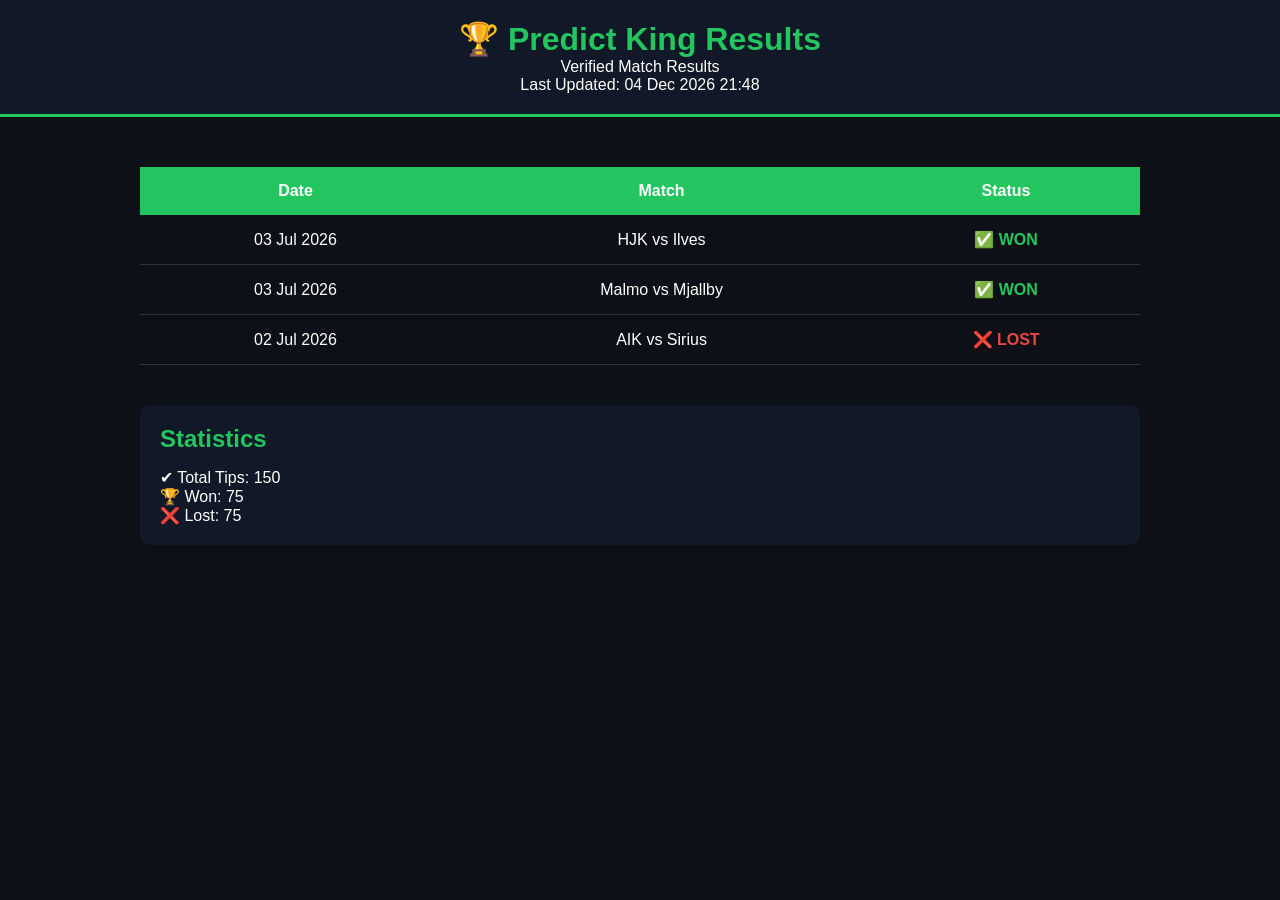
<file: results.html>
<!DOCTYPE html>
<html lang="en">
<head>
<meta charset="UTF-8">
<meta name="viewport" content="width=device-width, initial-scale=1.0">
<title>Results - Predict King</title>

<style>
*{
    margin:0;
    padding:0;
    box-sizing:border-box;
    font-family:Arial,sans-serif;
}

body{
    background:#0d1117;
    color:white;
}

header{
    background:#111827;
    padding:20px;
    text-align:center;
    border-bottom:3px solid #22c55e;
}

header h1{
    color:#22c55e;
}

.container{
    width:90%;
    max-width:1000px;
    margin:auto;
    padding:30px 0;
}

table{
    width:100%;
    border-collapse:collapse;
    margin-top:20px;
}

th{
    background:#22c55e;
    color:white;
    padding:15px;
}

td{
    padding:15px;
    text-align:center;
    border-bottom:1px solid #333;
}

.win{
    color:#22c55e;
    font-weight:bold;
}

.loss{
    color:#ef4444;
    font-weight:bold;
}

.stats{
    margin-top:40px;
    background:#111827;
    padding:20px;
    border-radius:10px;
}

.stats h2{
    color:#22c55e;
    margin-bottom:15px;
}

footer{
    margin-top:40px;
    background:#111827;
    text-align:center;
    padding:20px;
}
</style>

</head>

<body>

<header>
<h1>🏆 Predict King Results</h1>
<p>Verified Match Results</p>
<p class="last-updated">
    Last Updated: <span id="lastUpdated"></span>
</p>
</header>

<div class="container">

<table>

<tr>
<th>Date</th>
<th>Match</th>
<th>Status</th>
</tr>

<tr>
<td>03 Jul 2026</td>
<td>HJK vs Ilves</td>
<td class="win">✅ WON</td>
</tr>

<tr>
<td>03 Jul 2026</td>
<td>Malmo vs Mjallby</td>
<td class="win">✅ WON</td>
</tr>

<tr>
<td>02 Jul 2026</td>
<td>AIK vs Sirius</td>
<td class="loss">❌ LOST</td>
</tr>

</table>

<div class="stats">

<h2>Statistics</h2>

<p>✔ Total Tips: 150</p>
<p>🏆 Won: 75</p>
<p>❌ Lost: 75</p>
</div>

</div>

<script>
const now = new Date();

document.getElementById("lastUpdated").textContent =
now.toLocaleDateString("en-GB", {
  day: "2-digit",
  month: "short",
  year: "numeric"
}) + " " +
now.toLocaleTimeString("en-GB", {
  hour: "2-digit",
  minute: "2-digit"
});
</script>

</body>
</html>
</file>
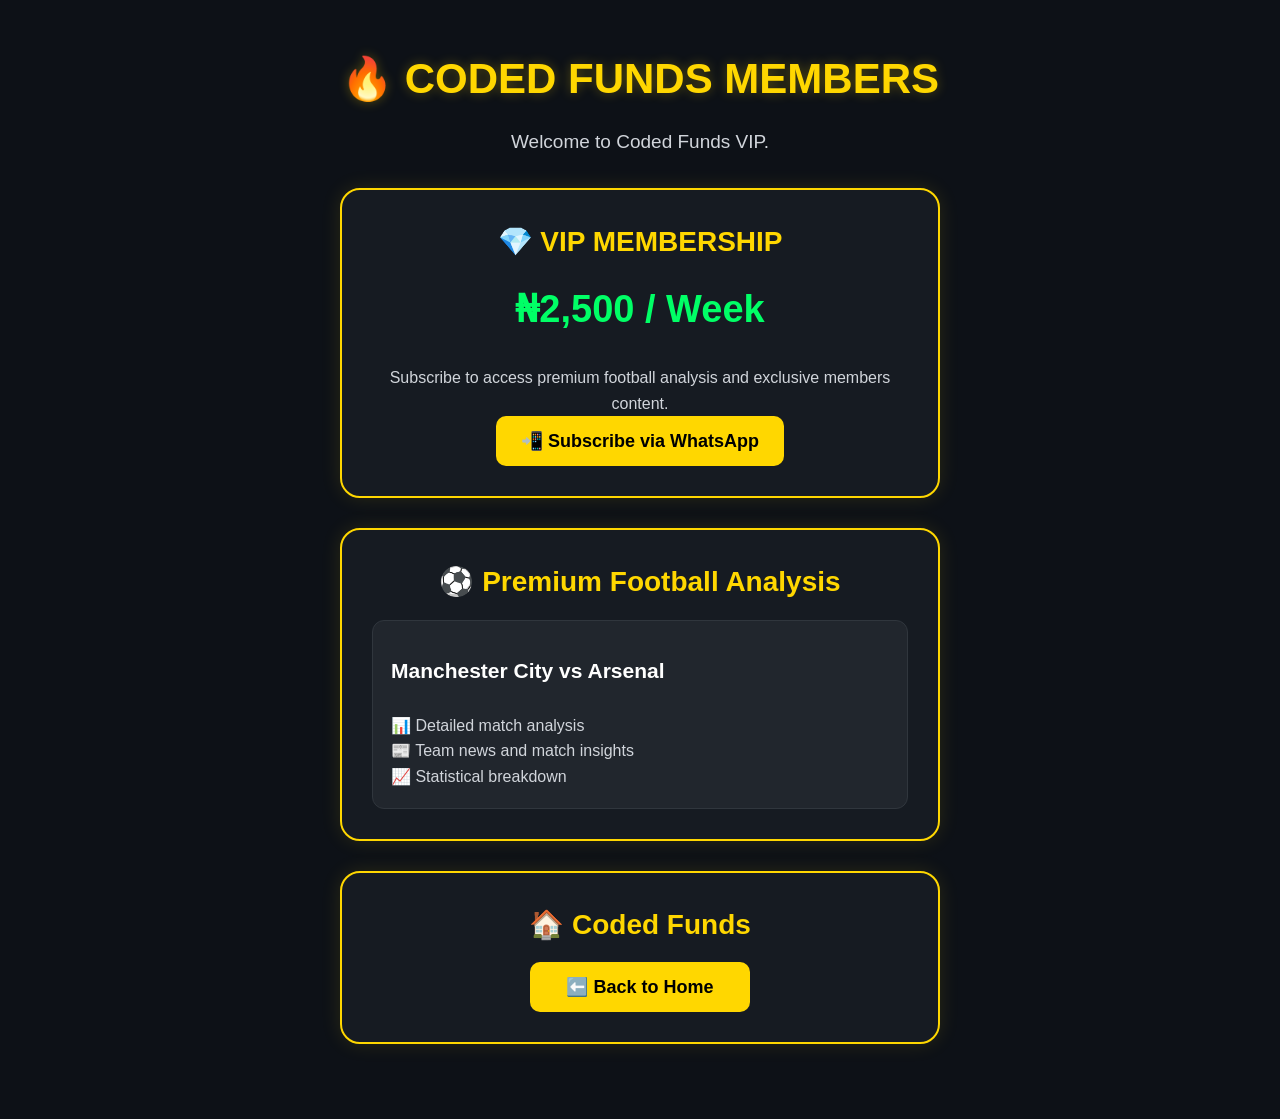
<file: VIP.html>
<!DOCTYPE html>
<html lang="en">

<head>

    <meta charset="UTF-8">

    <meta name="viewport"
          content="width=device-width, initial-scale=1.0">

    <title>Coded Funds Members</title>

    <link rel="stylesheet" href="style.css">

</head>

<body>

<section class="vip-section">

    <!-- HEADER -->

    <h1>
        🔥 CODED FUNDS MEMBERS
    </h1>

    <p>
        Welcome to Coded Funds VIP.
    </p>


    <!-- MEMBERSHIP -->

    <div class="vip-card">

        <h2>
            💎 VIP MEMBERSHIP
        </h2>

        <h3>
            ₦2,500 / Week
        </h3>

        <p>
            Subscribe to access premium
            football analysis and exclusive
            members content.
        </p>


        <!-- WHATSAPP SUBSCRIBE -->

        <button id="whatsappBtn">

            📲 Subscribe via WhatsApp

        </button>

    </div>


    <!-- PREMIUM FOOTBALL ANALYSIS -->

    <div class="vip-card">

        <h2>
            ⚽ Premium Football Analysis
        </h2>

        <div class="match-card">

            <h3>
                Manchester City vs Arsenal
            </h3>

            <p>
                📊 Detailed match analysis
            </p>

            <p>
                📰 Team news and match insights
            </p>

            <p>
                📈 Statistical breakdown
            </p>

        </div>

    </div>


    <!-- BACK TO HOME -->

    <div class="vip-card">

        <h2>
            🏠 Coded Funds
        </h2>

        <button
            id="homeBtn">

            ⬅️ Back to Home

        </button>

    </div>

</section>


<!-- JAVASCRIPT -->

<script>

const whatsappBtn =
    document.getElementById("whatsappBtn");


whatsappBtn.addEventListener("click", function () {

    const phone =
        "2349016186091";


    const message =
        "Hello Coded Funds 👋\n\n" +
        "I would like to subscribe to your VIP membership.\n" +
        "Please send me the subscription details " +
        "and access information.";


    const whatsappURL =
        "https://wa.me/" +
        phone +
        "?text=" +
        encodeURIComponent(message);


    window.location.href =
        whatsappURL;

});


document
    .getElementById("homeBtn")
    .addEventListener("click", function () {

        window.location.href =
            "index.html";

    });

</script>

</body>

</html>
</file>
<file: style.css>
/* =========================================
   CODED FUNDS PREDICTION
   COMPLETE WEBSITE STYLES
========================================= */

* {
    margin: 0;
    padding: 0;
    box-sizing: border-box;
}

html {
    scroll-behavior: smooth;
}

body {
    background: #0d1117;
    color: #ffffff;
    font-family: Arial, Helvetica, sans-serif;
    line-height: 1.6;
}

/* =========================================
   NAVBAR
========================================= */

.navbar {
    background: #161b22;
    padding: 18px 15px;
    text-align: center;
    border-bottom: 2px solid #28a745;
    position: sticky;
    top: 0;
    z-index: 1000;
}

.logo {
    color: #28a745;
    font-size: 25px;
    font-weight: bold;
    margin-bottom: 12px;
}

nav {
    display: flex;
    justify-content: center;
    align-items: center;
    gap: 10px;
    flex-wrap: wrap;
}

nav a {
    color: #ffffff;
    text-decoration: none;
    font-weight: bold;
    padding: 9px 13px;
    border-radius: 7px;
    transition: 0.3s;
}

nav a:hover {
    background: #28a745;
    color: #ffffff;
}

/* =========================================
   HERO
========================================= */

.hero {
    text-align: center;
    padding: 55px 20px;
    background:
        linear-gradient(
            rgba(13, 17, 23, 0.9),
            rgba(13, 17, 23, 0.95)
        );
}

.hero h1,
.hero h2 {
    color: #ffffff;
    font-size: 38px;
    margin-bottom: 15px;
}

.hero p {
    max-width: 700px;
    margin: auto;
    color: #d1d5db;
    font-size: 19px;
}

/* =========================================
   BUTTONS
========================================= */

.btn {
    display: inline-block;
    margin-top: 25px;
    background: #28a745;
    color: #ffffff;
    padding: 14px 28px;
    text-decoration: none;
    border-radius: 9px;
    font-size: 18px;
    font-weight: bold;
    transition: 0.3s;
}

.btn:hover {
    background: #20c997;
    transform: translateY(-2px);
}

/* =========================================
   GENERAL CARDS
========================================= */

.card {
    max-width: 900px;
    margin: 25px auto;
    padding: 25px;
    background: #161b22;
    border: 1px solid #30363d;
    border-radius: 15px;
}

.card h2 {
    color: #28a745;
    margin-bottom: 18px;
}

.card p {
    margin: 8px 0;
    color: #d1d5db;
}

/* =========================================
   MATCH CARDS
========================================= */

.match-card {
    background: #21262d;
    border: 1px solid #30363d;
    border-radius: 12px;
    padding: 18px;
    margin-top: 15px;
}

.match-card h3 {
    color: #ffffff;
    margin-bottom: 8px;
}

.match-card p {
    color: #d1d5db;
}

/* =========================================
   COUNTDOWN
========================================= */

.countdown {
    max-width: 900px;
    margin: 25px auto;
    padding: 25px;
    background: #161b22;
    border: 1px solid #30363d;
    border-radius: 15px;
    text-align: center;
}

.countdown h2 {
    color: #ffffff;
}

.countdown-box {
    background: #21262d;
    padding: 20px;
    border-radius: 12px;
    margin-top: 15px;
}

.countdown-box h3 {
    color: #ffffff;
}

#timer {
    color: #00ff66;
    font-size: 28px;
    font-weight: bold;
    margin-top: 10px;
}

/* =========================================
   VIP SECTION
========================================= */

.vip-section {
    max-width: 900px;
    margin: auto;
    padding: 45px 20px;
    text-align: center;
}

.vip-section h1 {
    color: #ffd700;
    font-size: 42px;
    margin-bottom: 15px;
    text-shadow: 0 0 12px rgba(255, 215, 0, 0.3);
}

.vip-section > p {
    max-width: 700px;
    margin: 0 auto 25px;
    color: #d1d5db;
    font-size: 19px;
}

/* =========================================
   VIP CARDS
========================================= */

.vip-card {
    background: #161b22;
    border: 2px solid #ffd700;
    border-radius: 20px;
    padding: 30px;
    margin: 30px auto;
    max-width: 600px;
    box-shadow:
        0 0 20px rgba(255, 215, 0, 0.12);
}

.vip-card h2 {
    color: #ffd700;
    font-size: 28px;
    margin-bottom: 15px;
}

.vip-card h3 {
    color: #00ff66;
    font-size: 38px;
    margin: 15px 0 25px;
}

/* =========================================
   VIP BENEFITS
========================================= */

.vip-card ul {
    list-style: none;
    text-align: left;
    max-width: 420px;
    margin: 0 auto 25px;
    padding: 0;
}

.vip-card li {
    background: #21262d;
    margin: 8px 0;
    padding: 10px 14px;
    border-radius: 8px;
    color: #ffffff;
    font-size: 17px;
}

/* =========================================
   VIP BUTTON
========================================= */

.vip-card button {
    width: auto;
    min-width: 220px;
    padding: 14px 25px;
    background: #ffd700;
    color: #000000;
    border: none;
    border-radius: 10px;
    font-size: 18px;
    font-weight: bold;
    cursor: pointer;
    transition: 0.3s;
}

.vip-card button:hover {
    background: #ffea70;
    transform: scale(1.04);
}

/* =========================================
   VIP PREVIEW
========================================= */

.vip-card .match-card {
    text-align: left;
}

.vip-card .match-card h3 {
    color: #ffffff;
    font-size: 21px;
}

.locked {
    color: #ff4d4d !important;
    font-weight: bold;
}

.vip-card p {
    color: #d1d5db;
}

/* =========================================
   CONTACT
========================================= */

#contact {
    text-align: center;
}

#contact p {
    margin: 10px 0;
}

/* =========================================
   FOOTER
========================================= */

footer {
    background: #080a0d;
    text-align: center;
    padding: 25px 15px;
    margin-top: 40px;
    border-top: 1px solid #30363d;
}

footer p {
    color: #9ca3af;
    font-size: 14px;
}

/* =========================================
   LAST UPDATED
========================================= */

.last-updated {
    color: #9ca3af;
    font-size: 14px;
    text-align: center;
    margin: 10px 0 15px;
}

/* =========================================
   MOBILE RESPONSIVE
========================================= */

@media (max-width: 768px) {

    .navbar {
        padding: 15px 10px;
    }

    .logo {
        font-size: 21px;
    }

    nav {
        gap: 5px;
    }

    nav a {
        font-size: 14px;
        padding: 8px 9px;
    }

    .hero {
        padding: 40px 15px;
    }

    .hero h1,
    .hero h2 {
        font-size: 30px;
    }

    .hero p {
        font-size: 17px;
    }

    .card,
    .countdown {
        margin: 18px 12px;
        padding: 20px 15px;
    }

    .vip-section {
        padding: 35px 12px;
    }

    .vip-section h1 {
        font-size: 31px;
    }

    .vip-section > p {
        font-size: 17px;
    }

    .vip-card {
        padding: 22px 15px;
        margin: 22px auto;
    }

    .vip-card h2 {
        font-size: 24px;
    }

    .vip-card h3 {
        font-size: 30px;
    }

    .vip-card li {
        font-size: 15px;
    }

    .vip-card button {
        width: 100%;
    }

    #timer {
        font-size: 22px;
    }
}

/* =========================================
   SMALL PHONES
========================================= */

@media (max-width: 400px) {

    .logo {
        font-size: 19px;
    }

    nav a {
        font-size: 13px;
    }

    .hero h1,
    .hero h2 {
        font-size: 26px;
    }

    .vip-section h1 {
        font-size: 27px;
    }

    .vip-card h3 {
        font-size: 27px;
    }
    }
Dashboard CSS

.dashboard {
    max-width: 1000px;
    margin: auto;
    padding: 40px 20px;
}

.dashboard-header {
    text-align: center;
    margin-bottom: 35px;
}

.dashboard-header h1 {
    color: #ffd700;
    font-size: 38px;
    margin-bottom: 10px;
}

.dashboard-header p {
    color: #bdbdbd;
    font-size: 16px;
}

.dashboard-card {
    background: #161b22;
    border: 1px solid #30363d;
    border-radius: 18px;
    padding: 28px;
    margin: 20px auto;
    text-align: center;
    max-width: 650px;
    box-shadow: 0 8px 25px rgba(0,0,0,0.25);
}

.dashboard-card h2 {
    color: #ffd700;
    margin: 10px 0 15px;
}

.dashboard-card p {
    color: #d1d5db;
}

.dashboard-icon {
    font-size: 40px;
}

.status {
    display: inline-block;
    margin: 10px 0 18px;
    padding: 7px 16px;
    border-radius: 20px;
    background: #3a1f1f;
    color: #ff6b6b;
    font-weight: bold;
    font-size: 14px;
}

.dashboard-card button {
    margin-top: 15px;
    padding: 13px 25px;
    border: none;
    border-radius: 9px;
    background: #ffd700;
    color: #000;
    font-weight: bold;
    font-size: 16px;
    cursor: pointer;
    transition: 0.3s;
}

.dashboard-card button:hover {
    transform: scale(1.04);
}

.logout-card {
    border-color: #30363d;
}

.logout-btn {
    background: #dc3545 !important;
    color: #fff !important;
}

.logout-btn:hover {
    background: #bb2d3b !important;
}

@media (max-width: 600px) {

    .dashboard {
        padding: 25px 12px;
    }

    .dashboard-header h1 {
        font-size: 28px;
    }

    .dashboard-card {
        padding: 22px 16px;
    }

}
</file>
